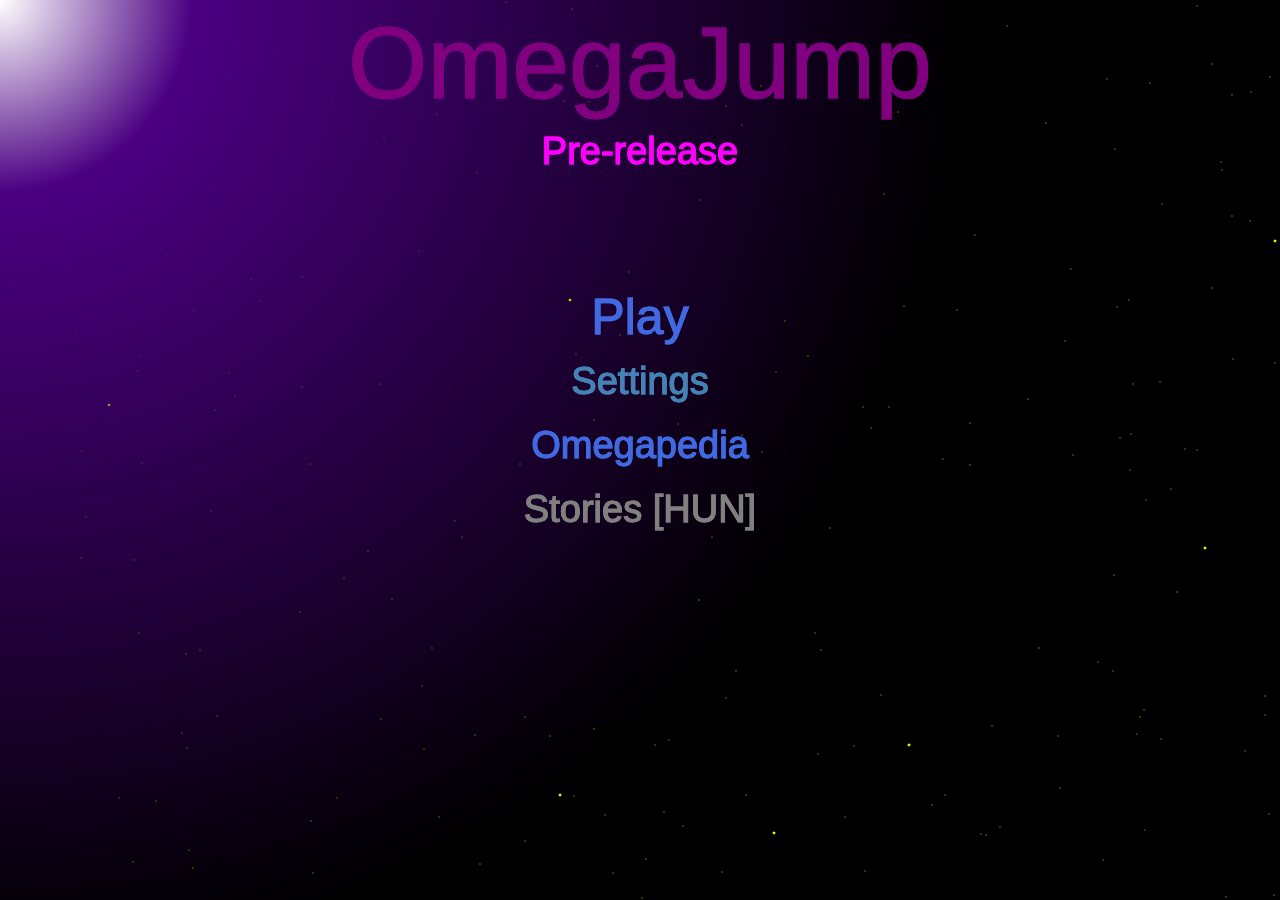
<file: OmegaJump.html>
<!DOCTYPE html>
<html lang="en">
    <head>
        <meta charset="utf-8">
        <title>OmegaJump (Pre-release)</title>
        <style>
            body {
                overflow: hidden;
                margin: 0;
            }
            canvas {
                position: absolute;
                top: 0;
                right: 0;
            }
        </style>
    </head>
    <body>
        <canvas id="menu"></canvas>
        <canvas id="game"></canvas>
        <script>
            if(!Array.prototype.findLast) {
                Array.prototype.findLast = function(callback) {
                    return this.filter(callback).at(-1);
                };
            }
            
            const random = (min = 1, max = 0) => {
                if(max < min) {
                    [min, max] = [max, min];
                }
                if(typeof min == "object") {
                    return min[Math.floor(random(min.length))];
                }
                return Math.random() * (max - min) + min;
            }
            const unitToPx = unit => Math.round(unit / 100 * globalThis.innerWidth);
            const pxToUnit = px => px * 100 / globalThis.innerWidth;

            globalThis.document.eventListeners = [];
            globalThis.document.newEventListener = function(type, event) {
                globalThis.document.addEventListener(type, event);
                globalThis.document.eventListeners.push({type: type, event: event});
            };
            globalThis.document.clearEventListeners = function() {
                for(const el of globalThis.document.eventListeners) {
                    globalThis.document.removeEventListener(el.type, el.event);
                }
            };

            let date = new Date();
            {
                let isDateBetween = (start, end) => Date.parse(date) >= Date.parse(new Date(date.getFullYear(), start.month - 1, start.day)) && Date.parse(date) < Date.parse(new Date(date.getFullYear(), end.month - 1, end.day + 1));
                let firstFridayInMay = {month: 5, day: 1};
                while((new Date(date.getFullYear(), firstFridayInMay.month - 1, firstFridayInMay.day)).getDay() != 5) {
                    firstFridayInMay.day++;
                }
                Date.events = {
                    Halloween: isDateBetween({month: 10, day: 24}, {month: 11, day: 6}),
                    //New_Year: isDateBetween({month: 12, day: 25}, {month: 12, day: 31}) || isDateBetween({month: 1, day: 1}, {month: 1, day: 7}),
                    //Ammunition_Days: isDateBetween({month: 1, day: 20}, {month: 1, day: 26}),
                    //twistedEvent: isDateBetween({month: 4, day: 1}, {month: 4, day: 7}),
                    //Space_Festival: isDateBetween(firstFridayInMay, {month: firstFridayInMay.month, day: firstFridayInMay.day + 6})
                };
                for(const event in Date.events) {
                    if(Date.events[event]) {
                        Date.currentEvent = event;
                        break;
                    }
                }
                if(!Date.currentEvent) {
                    Date.events[Date.currentEvent = "None"] = true;
                }
            }
            
            let startUpdate = (update, endFunc = () => {}) => {
                let suTime = Date.now();
                let suFunc = null;
                requestAnimationFrame(suFunc = function() {
                    if(update((-suTime + (suTime = Date.now())) / 1000)) {
                        requestAnimationFrame(suFunc);
                    } else {
                        requestAnimationFrame(endFunc);
                    }
                });
            };

            const storage = {
                save: (key, value = null) => localStorage.setItem(key, JSON.stringify(value)),
                load: (key, value) => (key = localStorage.getItem(key)) === null ? value : JSON.parse(key)
            };
        </script>
        <script src="draw.js"></script>
        <script src="effects.js"></script>
        <script src="platforms.js"></script>
        <script src="players.js"></script>
        <script src="gods.js"></script>
        <script src="gametypes.js"></script>
        <script src="main.js"></script>
        <script src="menu.js"></script>
    </body>
</html>
</file>
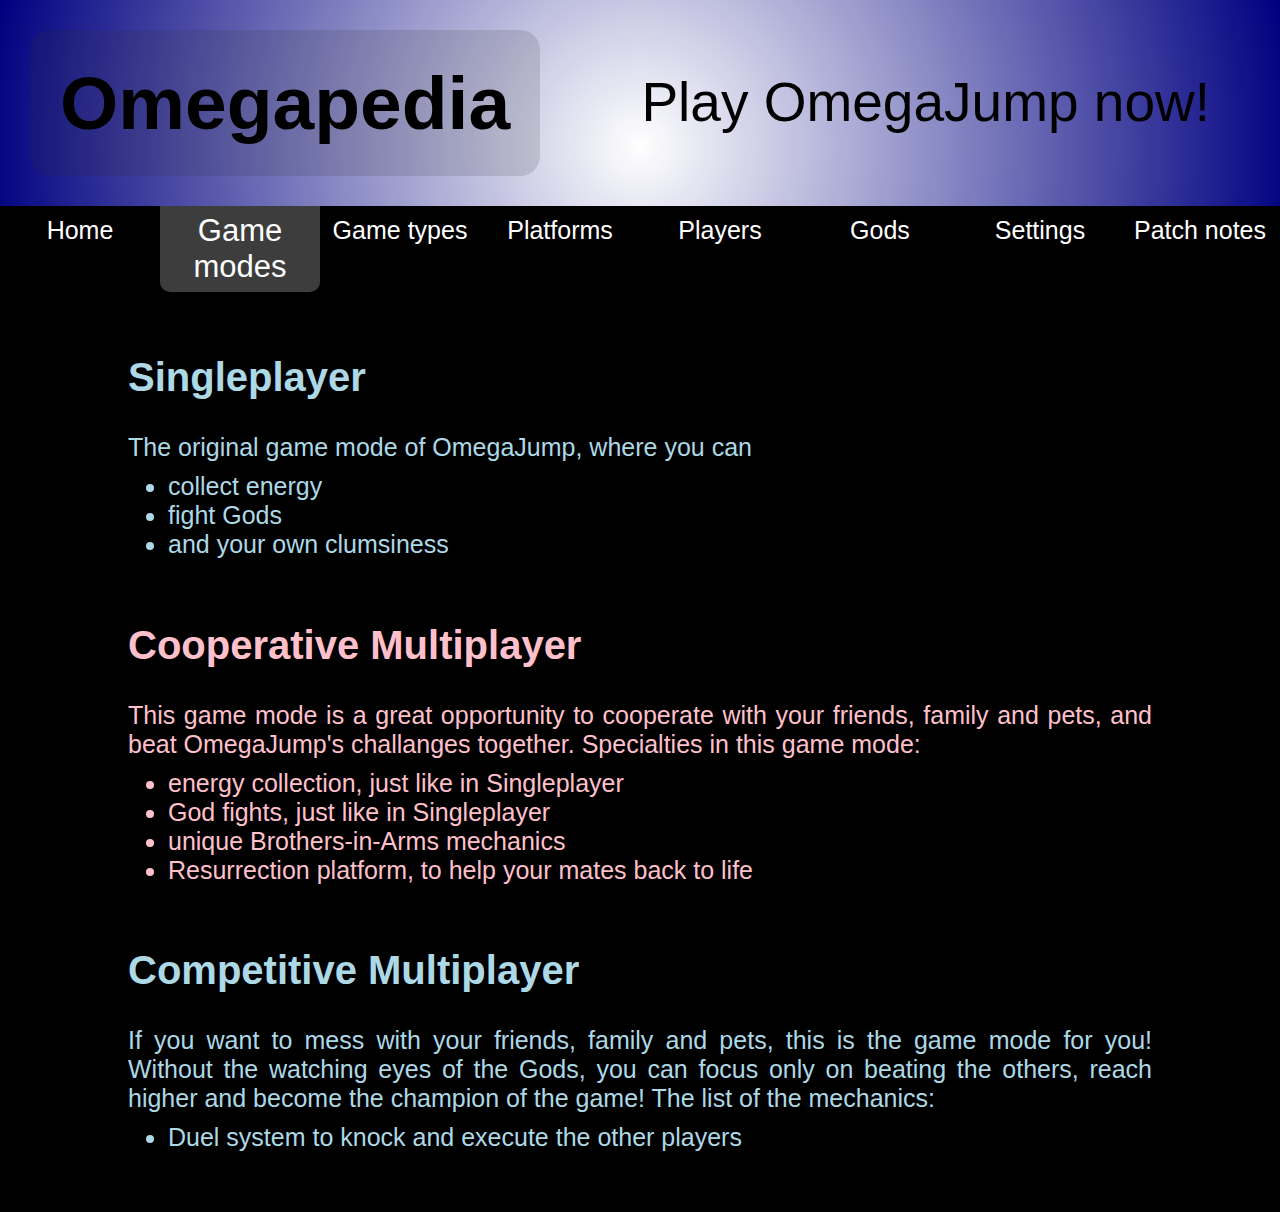
<file: omegapedia/gamemodes.html>
<!DOCTYPE html>
<html>
    <head>
        <title>Omegapedia</title>
        <meta charset="utf-8">
        <link rel="stylesheet" href="style.css">
    </head>
    <body>
        <header>
            <h1>Omegapedia</h1>
            <div class="button"><a href="../OmegaJump.html">Play OmegaJump now!</a></div>
            <nav>
                <a href="index.html">Home</a>
                <a id="selected">Game modes</a>
                <a href="gametypes.html">Game types</a>
                <a href="platforms.html">Platforms</a>
                <a href="players.html">Players</a>
                <a>Gods</a>
                <a>Settings</a>
                <a>Patch notes</a>
            </nav>
        </header>
        <main>
            <section>
                <h2>Singleplayer</h2>
                <p>The original game mode of OmegaJump, where you can</p>
                <ul>
                    <li>collect <a>energy</a></li>
                    <li>fight <a>Gods</a></li>
                    <li>and your own clumsiness</li>
                </ul>
            </section>
            <section id="coop-gamemode">
                <h2>Cooperative Multiplayer</h2>
                <p>This game mode is a great opportunity to cooperate with your friends, family and pets, and beat OmegaJump's challanges together. Specialties in this game mode:</p>
                <ul>
                    <li>energy collection, just like in Singleplayer</li>
                    <li>God fights, just like in Singleplayer</li>
                    <li>unique Brothers-in-Arms mechanics</li>
                    <li>Resurrection platform, to help your mates back to life</li>
                </ul>
            </section>
            <section id="comp-gamemode">
                <h2>Competitive Multiplayer</h2>
                <p>If you want to mess with your friends, family and pets, this is the game mode for you! Without the watching eyes of the Gods, you can focus only on beating the others, reach higher and become the champion of the game! The list of the mechanics:</p>
                <ul>
                    <li>Duel system to knock and execute the other players</li>
                </ul>
            </section>
        </main>
    </body>
</html>
</file>
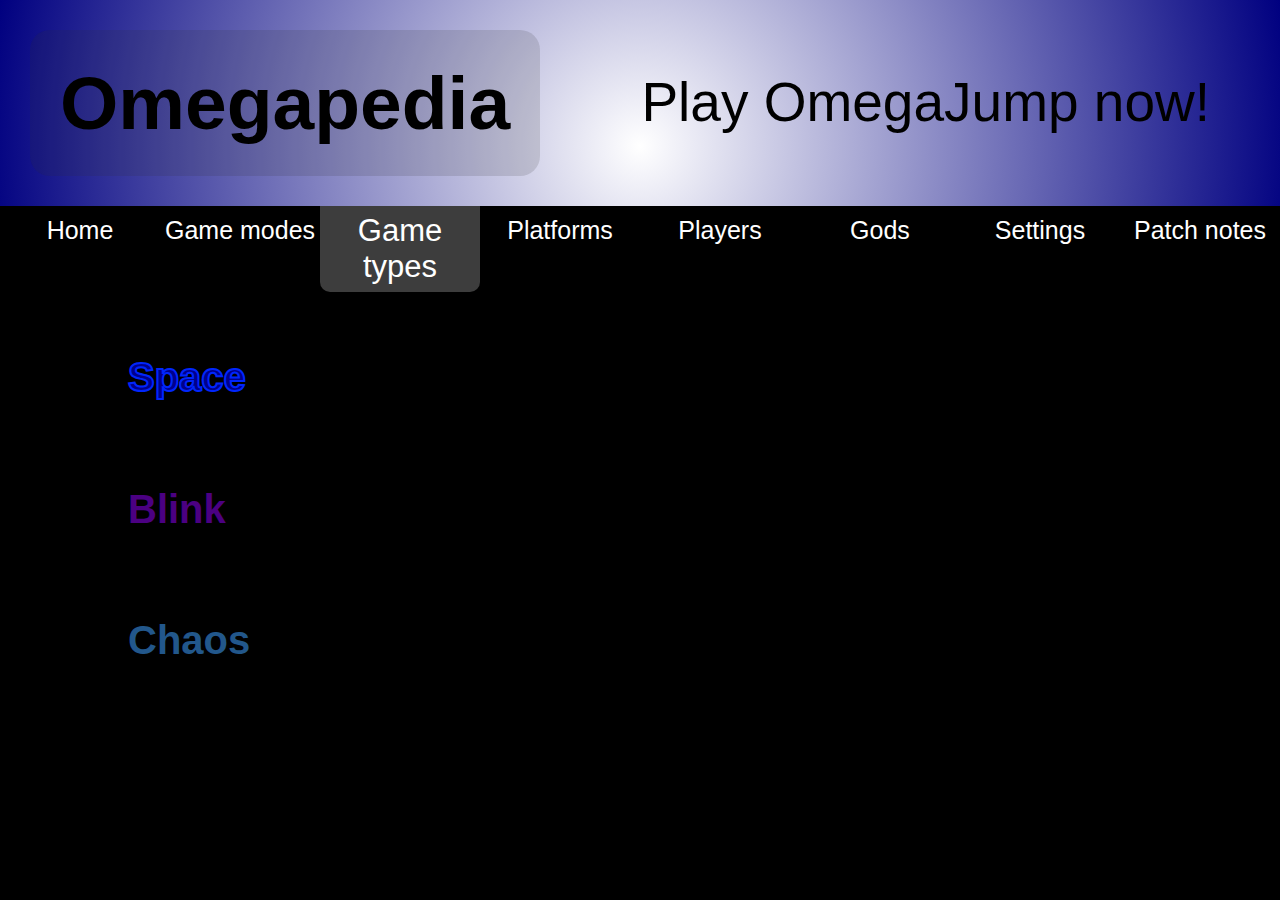
<file: omegapedia/gametypes.html>
<!DOCTYPE html>
<html>
    <head>
        <title>Omegapedia</title>
        <meta charset="utf-8">
        <link rel="stylesheet" href="style.css">
        <style>
        </style>
    </head>
    <body>
        <header>
            <h1>Omegapedia</h1>
            <div class="button"><a href="../OmegaJump.html">Play OmegaJump now!</a></div>
            <nav>
                <a href="index.html">Home</a>
                <a href="gamemodes.html">Game modes</a>
                <a id="selected">Game types</a>
                <a href="platforms.html">Platforms</a>
                <a href="players.html">Players</a>
                <a>Gods</a>
                <a>Settings</a>
                <a>Patch notes</a>
            </nav>
        </header>
        <main>
            <section id="space-gametype" class="space">
                <h2>Space</h2>
            </section>
            <section id="blink-gametype" class="blink">
                <h2>Blink</h2>
            </section>
            <section id="chaos-gametype" class="chaos">
                <h2>Chaos</h2>
            </section>
        </main>
    </body>
</html>
</file>
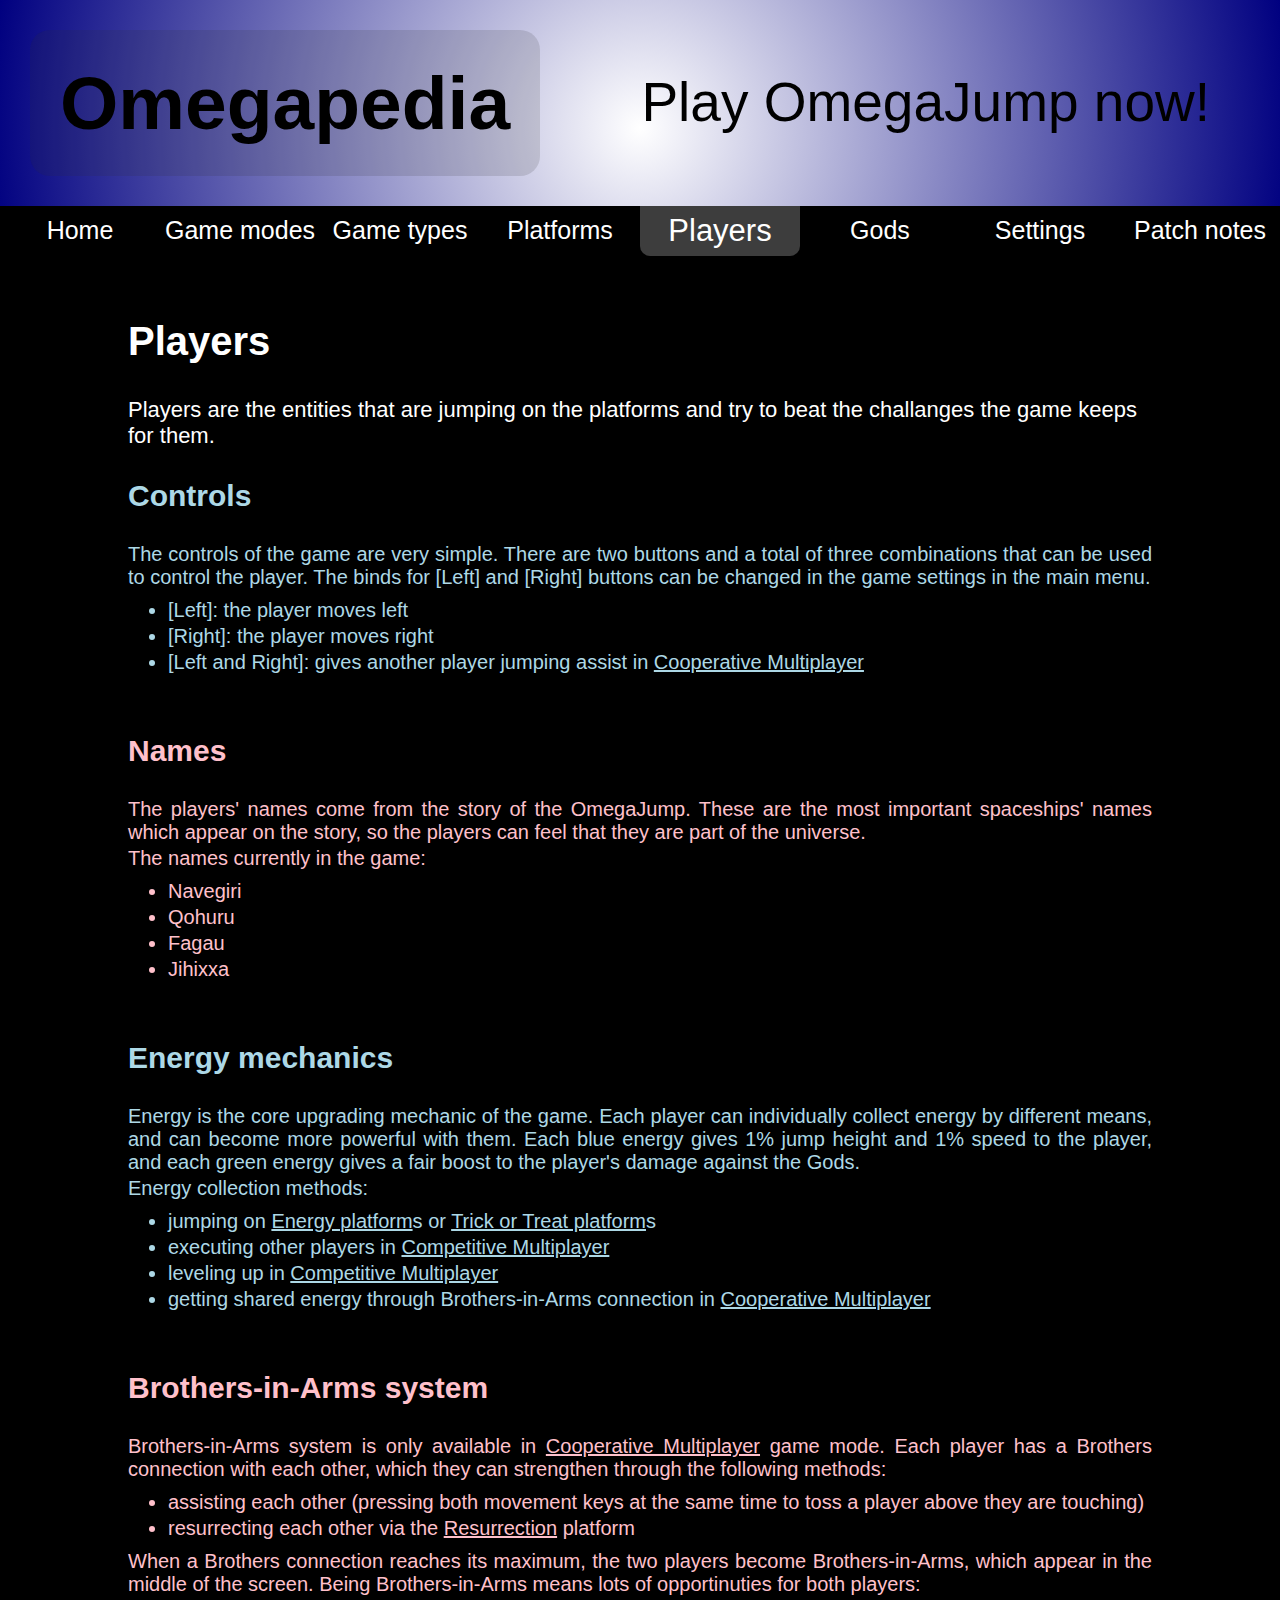
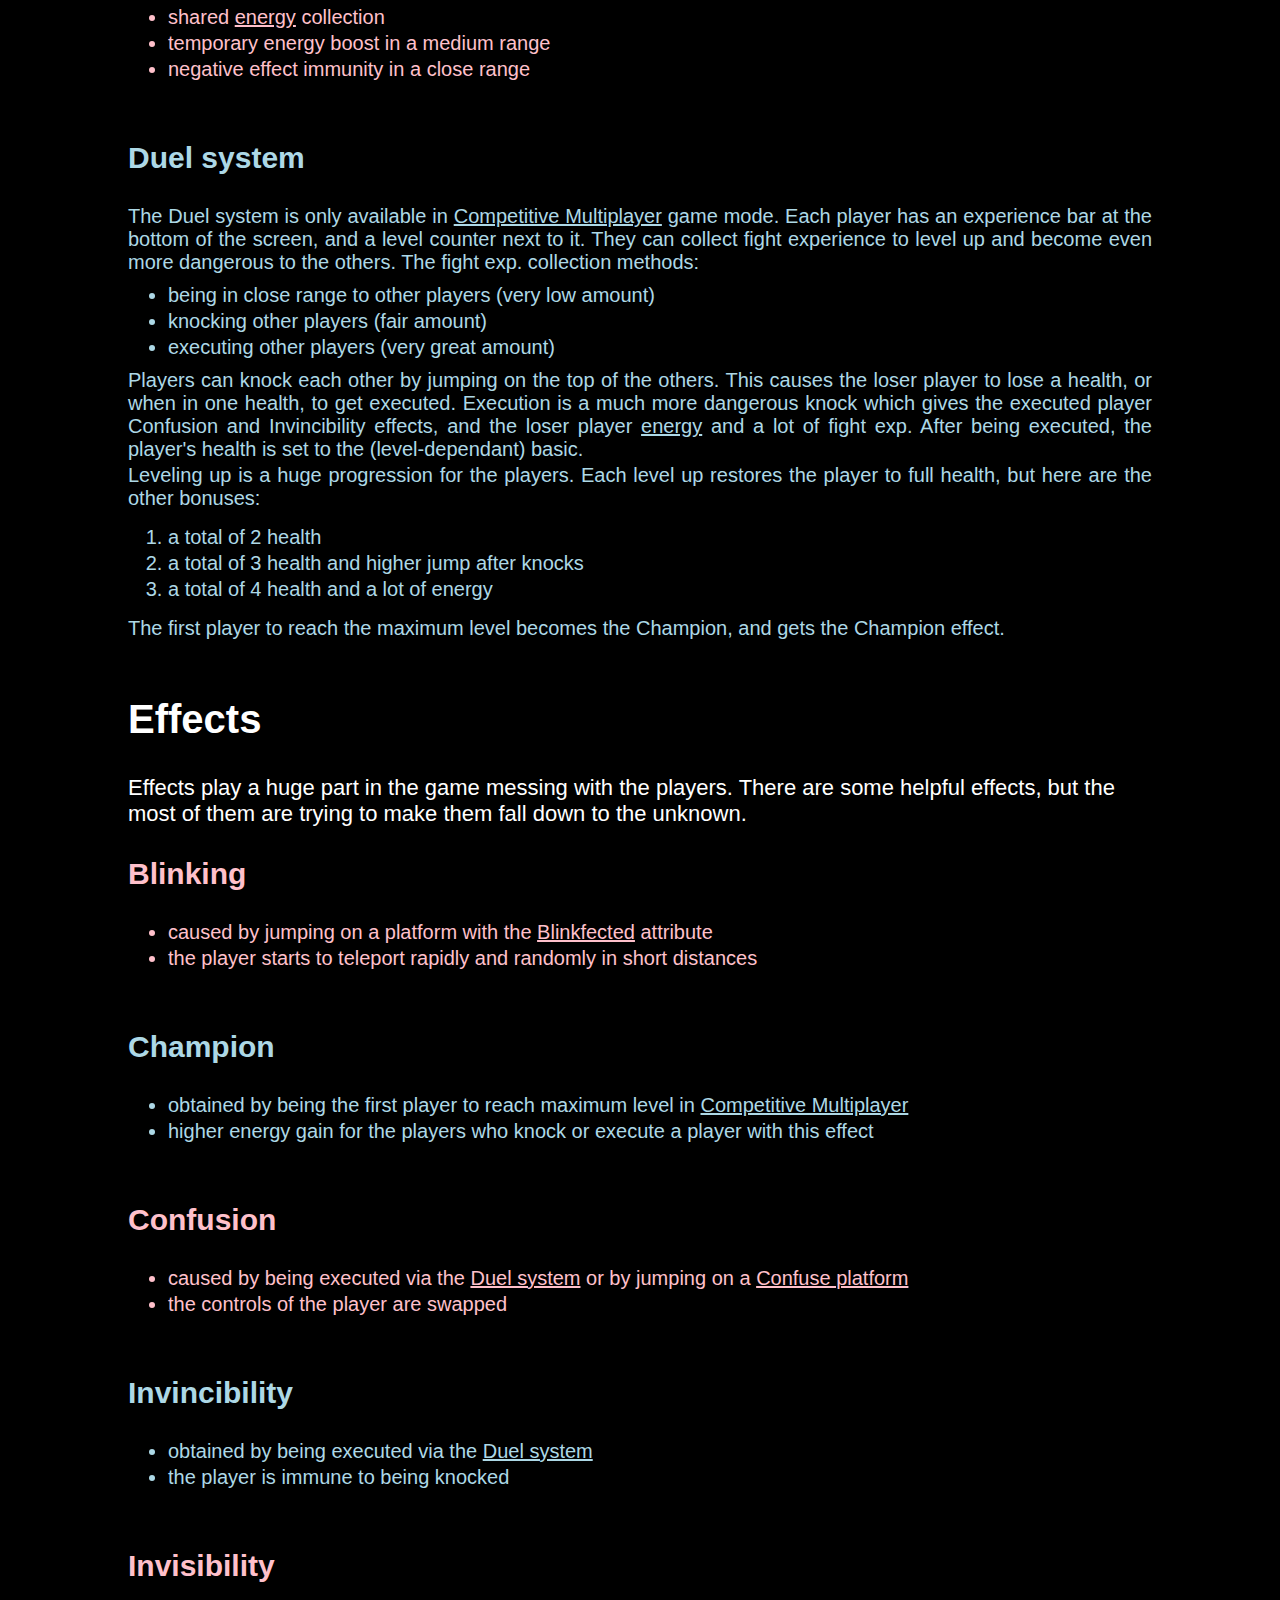
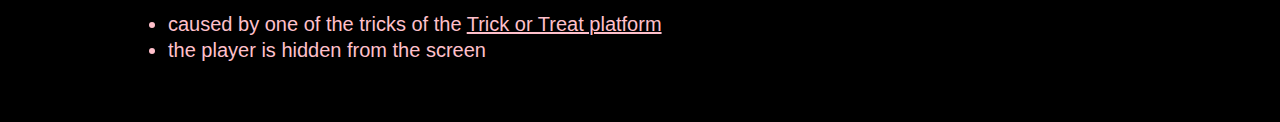
<file: omegapedia/players.html>
<!DOCTYPE html>
<html>
    <head>
        <title>Omegapedia</title>
        <meta charset="utf-8">
        <link rel="stylesheet" href="style.css">
        <style>
            section p, section li {
                font-size: 20px;
                margin: 3px 0;
            }
        </style>
    </head>
    <body>
        <header>
            <h1>Omegapedia</h1>
            <div class="button"><a href="../OmegaJump.html">Play OmegaJump now!</a></div>
            <nav>
                <a href="index.html">Home</a>
                <a href="gamemodes.html">Game modes</a>
                <a href="gametypes.html">Game types</a>
                <a href="platforms.html">Platforms</a>
                <a id="selected">Players</a>
                <a>Gods</a>
                <a>Settings</a>
                <a>Patch notes</a>
            </nav>
        </header>
        <main>
            <h2>Players</h2>
            <p>Players are the entities that are jumping on the platforms and try to beat the challanges the game keeps for them.</p>
            <section>
                <h3>Controls</h3>
                <p>The controls of the game are very simple. There are two buttons and a total of three combinations that can be used to control the player. The binds for [Left] and [Right] buttons can be changed in the game settings in the main menu.</p>
                <ul>
                    <li>[Left]: the player moves left</li>
                    <li>[Right]: the player moves right</li>
                    <li>[Left and Right]: gives another player jumping assist in <a href="gamemodes.html#coop-gamemode">Cooperative Multiplayer</a></li>
                </ul>
            </section>
            <section>
                <h3>Names</h3>
                <p>The players' names come from the story of the OmegaJump. These are the most important spaceships' names which appear on the story, so the players can feel that they are part of the universe.</p>
                <p>The names currently in the game:</p>
                <ul>
                    <li>Navegiri</li>
                    <li>Qohuru</li>
                    <li>Fagau</li>
                    <li>Jihixxa</li>
                </ul>
            </section>
            <section id="energy-mechanics">
                <h3>Energy mechanics</h3>
                <p>Energy is the core upgrading mechanic of the game. Each player can individually collect energy by different means, and can become more powerful with them. Each blue energy gives 1% jump height and 1% speed to the player, and each green energy gives a fair boost to the player's damage against the Gods.</p>
                <p>Energy collection methods:</p>
                <ul>
                    <li>jumping on <a href="platforms.html#energy-platform">Energy platform</a>s or <a href="platforms.html#trick-or-treat-platform">Trick or Treat platform</a>s</li>
                    <li>executing other players in <a href="gamemodes.html#comp-gamemode">Competitive Multiplayer</a></li>
                    <li>leveling up in <a href="gamemodes.html#comp-gamemode">Competitive Multiplayer</a></li>
                    <li>getting shared energy through Brothers-in-Arms connection in <a href="gamemodes.html#coop-gamemode">Cooperative Multiplayer</a></li>
                </ul>
            </section>
            <section>
                <h3>Brothers-in-Arms system</h3>
                <p>Brothers-in-Arms system is only available in <a href="gamemodes.html#coop-gamemode">Cooperative Multiplayer</a> game mode. Each player has a Brothers connection with each other, which they can strengthen through the following methods:</p>
                <ul>
                    <li>assisting each other (pressing both movement keys at the same time to toss a player above they are touching)</li>
                    <li>resurrecting each other via the <a href="platforms.html#resurrection-platform">Resurrection</a> platform</li>
                </ul>
                <p>When a Brothers connection reaches its maximum, the two players become Brothers-in-Arms, which appear in the middle of the screen. Being Brothers-in-Arms means lots of opportinuties for both players:</p>
                <ul>
                    <li>shared <a href="#energy-mechanics">energy</a> collection</li>
                    <li>temporary energy boost in a medium range</li>
                    <li>negative effect immunity in a close range</li>
                </ul>
            </section>
            <section id="duel-system">
                <h3>Duel system</h3>
                <p>The Duel system is only available in <a href="gamemodes.html#comp-gamemode">Competitive Multiplayer</a> game mode. Each player has an experience bar at the bottom of the screen, and a level counter next to it. They can collect fight experience to level up and become even more dangerous to the others. The fight exp. collection methods:</p>
                <ul>
                    <li>being in close range to other players (very low amount)</li>
                    <li>knocking other players (fair amount)</li>
                    <li>executing other players (very great amount)</li>
                </ul>
                <p>Players can knock each other by jumping on the top of the others. This causes the loser player to lose a health, or when in one health, to get executed. Execution is a much more dangerous knock which gives the executed player Confusion and Invincibility effects, and the loser player <a href="#energy-mechanics">energy</a> and a lot of fight exp. After being executed, the player's health is set to the (level-dependant) basic.</p>
                <p>Leveling up is a huge progression for the players. Each level up restores the player to full health, but here are the other bonuses:</p>
                <ol>
                    <li>a total of 2 health</li>
                    <li>a total of 3 health and higher jump after knocks</li>
                    <li>a total of 4 health and a lot of energy</li>
                </ol>
                <p>The first player to reach the maximum level becomes the Champion, and gets the Champion effect.</p>
            </section>
            <h2>Effects</h2>
            <p>Effects play a huge part in the game messing with the players. There are some helpful effects, but the most of them are trying to make them fall down to the unknown.</p>
            <section>
                <h3>Blinking</h3>
                <ul>
                    <li>caused by jumping on a platform with the <a href="platforms.html#blinkfected-attribute">Blinkfected</a> attribute</li>
                    <li>the player starts to teleport rapidly and randomly in short distances</li>
                </ul>
            </section>
            <section>
                <h3>Champion</h3>
                <ul>
                    <li>obtained by being the first player to reach maximum level in <a href="gamemodes.html#comp-gamemode">Competitive Multiplayer</a></li>
                    <li>higher energy gain for the players who knock or execute a player with this effect</li>
                </ul>
            </section>
            <section id="confusion-effect">
                <h3>Confusion</h3>
                <ul>
                    <li>caused by being executed via the <a href="#duel-system">Duel system</a> or by jumping on a <a href="platforms.html#confuse-platform">Confuse platform</a></li>
                    <li>the controls of the player are swapped</li>
                </ul>
            </section>
            <section>
                <h3>Invincibility</h3>
                <ul>
                    <li>obtained by being executed via the <a href="#duel-system">Duel system</a></li>
                    <li>the player is immune to being knocked</li>
                </ul>
            </section>
            <section id="invisibility-effect">
                <h3>Invisibility</h3>
                <ul>
                    <li>caused by one of the tricks of the <a href="platforms.html#trick-or-treat-platform">Trick or Treat platform</a></li>
                    <li>the player is hidden from the screen</li>
                </ul>
            </section>
        </main>
    </body>
</html>
</file>
<file: omegapedia/style.css>
body {
    margin: 0;
    background-color: black;
    color: white;
    font-family: Verdana, Geneva, Tahoma, sans-serif;
    overflow-y: scroll;
}

/* --- HEADER --- */
header {
    background-image: radial-gradient(circle at center, white 0, navy 100%);
    margin: 0;
    user-select: none;
}
header h1 {
    background-color: rgba(50, 50, 50, 0.15);
    font-size: 75px;
    display: block;
    padding: 30px;
    margin: 30px;
    float: left;
    border-radius: 20px;
    color: black;
}
header div {
    background-color: none;
    font-size: 55px;
    padding: 20px;
    margin: 50px;
    float: right;
}
header div a {
    text-decoration: none;
    color: black;
}
/* --- NAVIGATION MENU --- */
nav {
    background-color: black;
    display: grid;
    grid-template-columns: 1fr 1fr 1fr 1fr 1fr 1fr 1fr 1fr;
    clear: both;
}
nav a {
    background-color: black;
    color: white;
    margin: 0;
    transition: background-color 0.5s;
    text-decoration: none;
    user-select: none;
    text-align: center;
    font-size: 25px;
    padding: 10px 0;
    border-bottom-left-radius: 10px;
    border-bottom-right-radius: 10px;
}
nav a:hover {
    background-color: blue;
}
nav a#selected {
    background-color: #3d3d3d;
    font-size: 31px;
    padding: 7px 0;
}
/* --- MAIN --- */
main {
    padding: 30px;
    display: block;
    width: 80%;
    margin: auto;
}
main p {
    font-size: 22px;
}
section {
    padding-bottom: 20px;
    border-radius: 20px;
}
section:nth-child(odd) {
    color: lightblue;
}
section:nth-child(even) {
    color: pink;
}
h2 {
    font-size: 40px;
}
h3 {
    font-size: 30px;
}
section p, section li {
    text-align: justify;
    font-size: 25px;
}
img {
    margin-bottom: 10px;
}

section.space {
    color: darkblue;
    -webkit-text-stroke: 2px rgb(0, 38, 252);
}
section.blink {
    color: indigo;
}
section.chaos {
    color: #22578B;
}
/* --- SCROLLBAR --- */
::-webkit-scrollbar {
    width: 24px;
}
::-webkit-scrollbar-track {
    background: rgba(0, 0, 0, 0); 
}
::-webkit-scrollbar-thumb {
    background: #3d3d3d; 
    border-radius: 12px;
}
::-webkit-scrollbar-thumb:hover {
    background: #222; 
}
/* --- OTHER --- */
div.button {
    display: block;
    transition: background-color 0.5s;
    border-radius: 20px;
}
div.button:hover {
    background-color: rgba(50, 50, 50, 0.15);
}
ul, p {
    margin-block: 10px;
}
a {
    color: inherit;
}
img {
    display: block;
}
ul ul {
    margin-block: 0;
}
</file>
